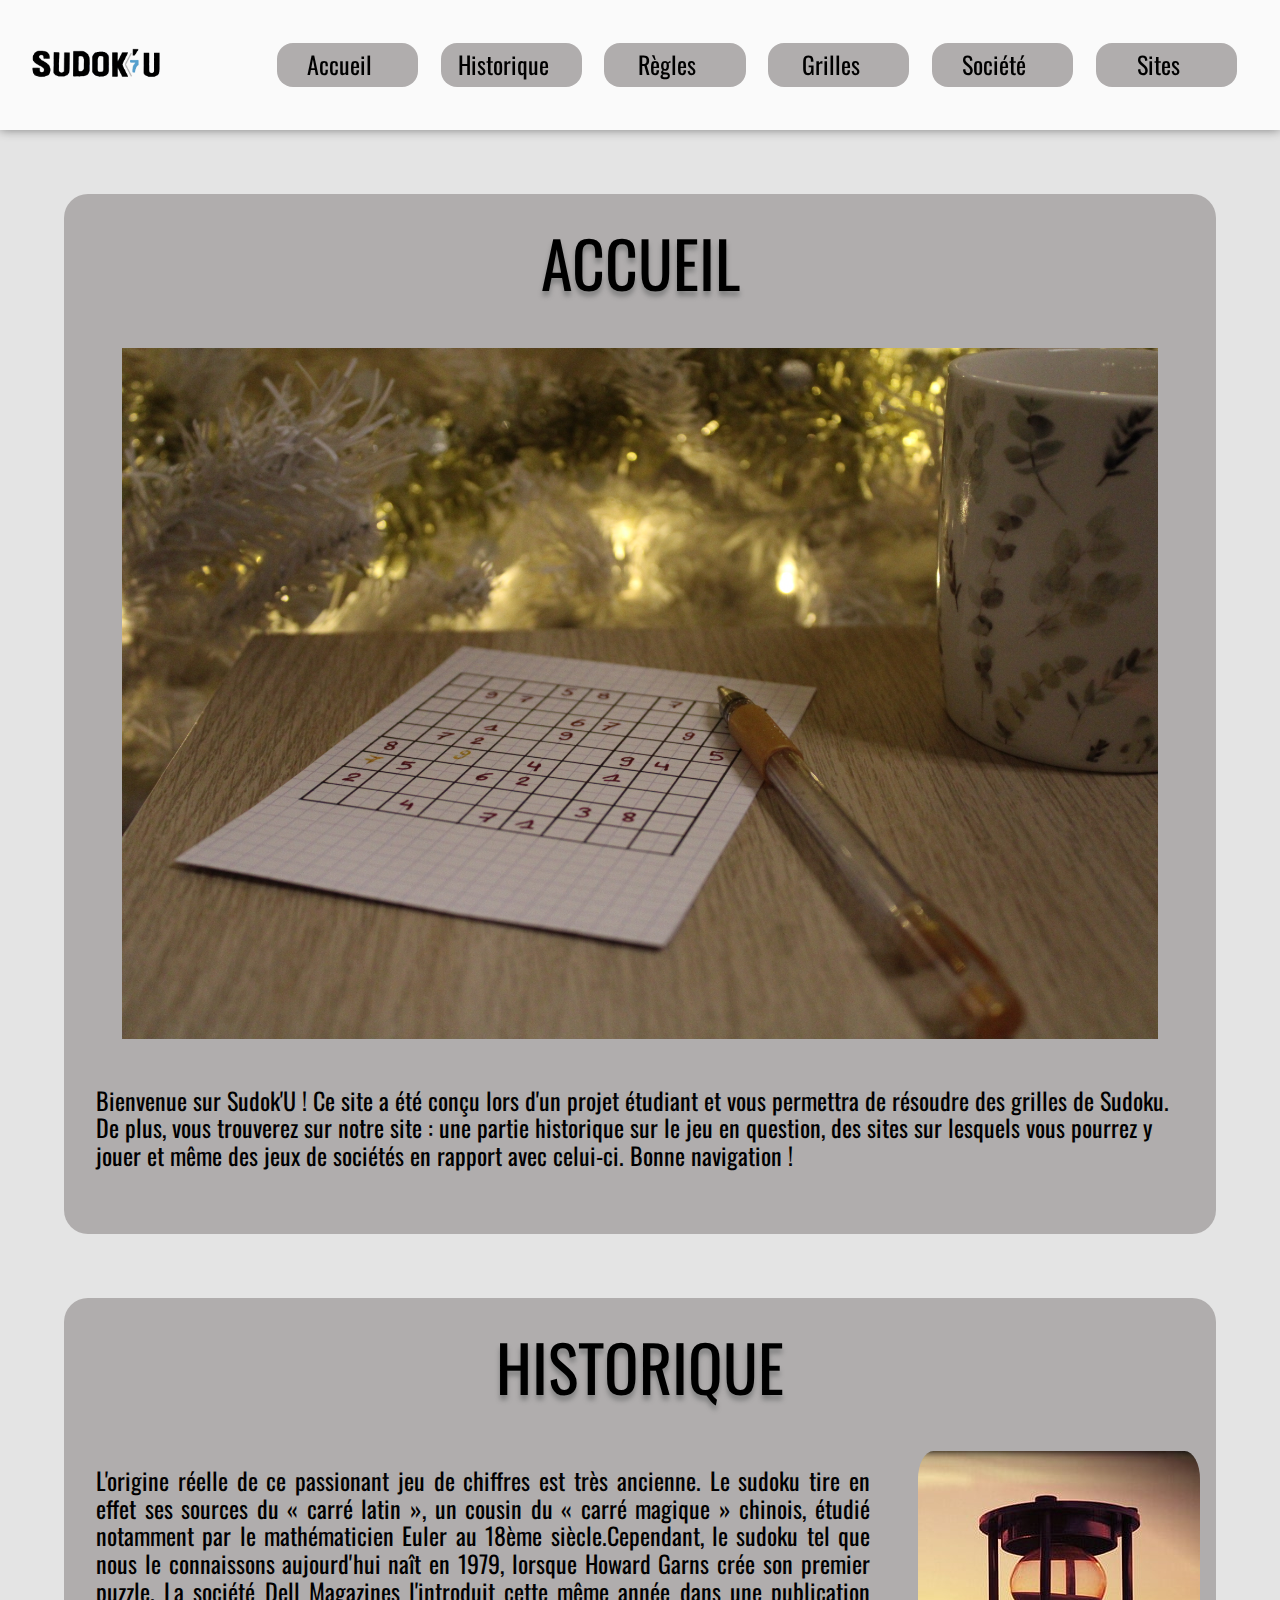
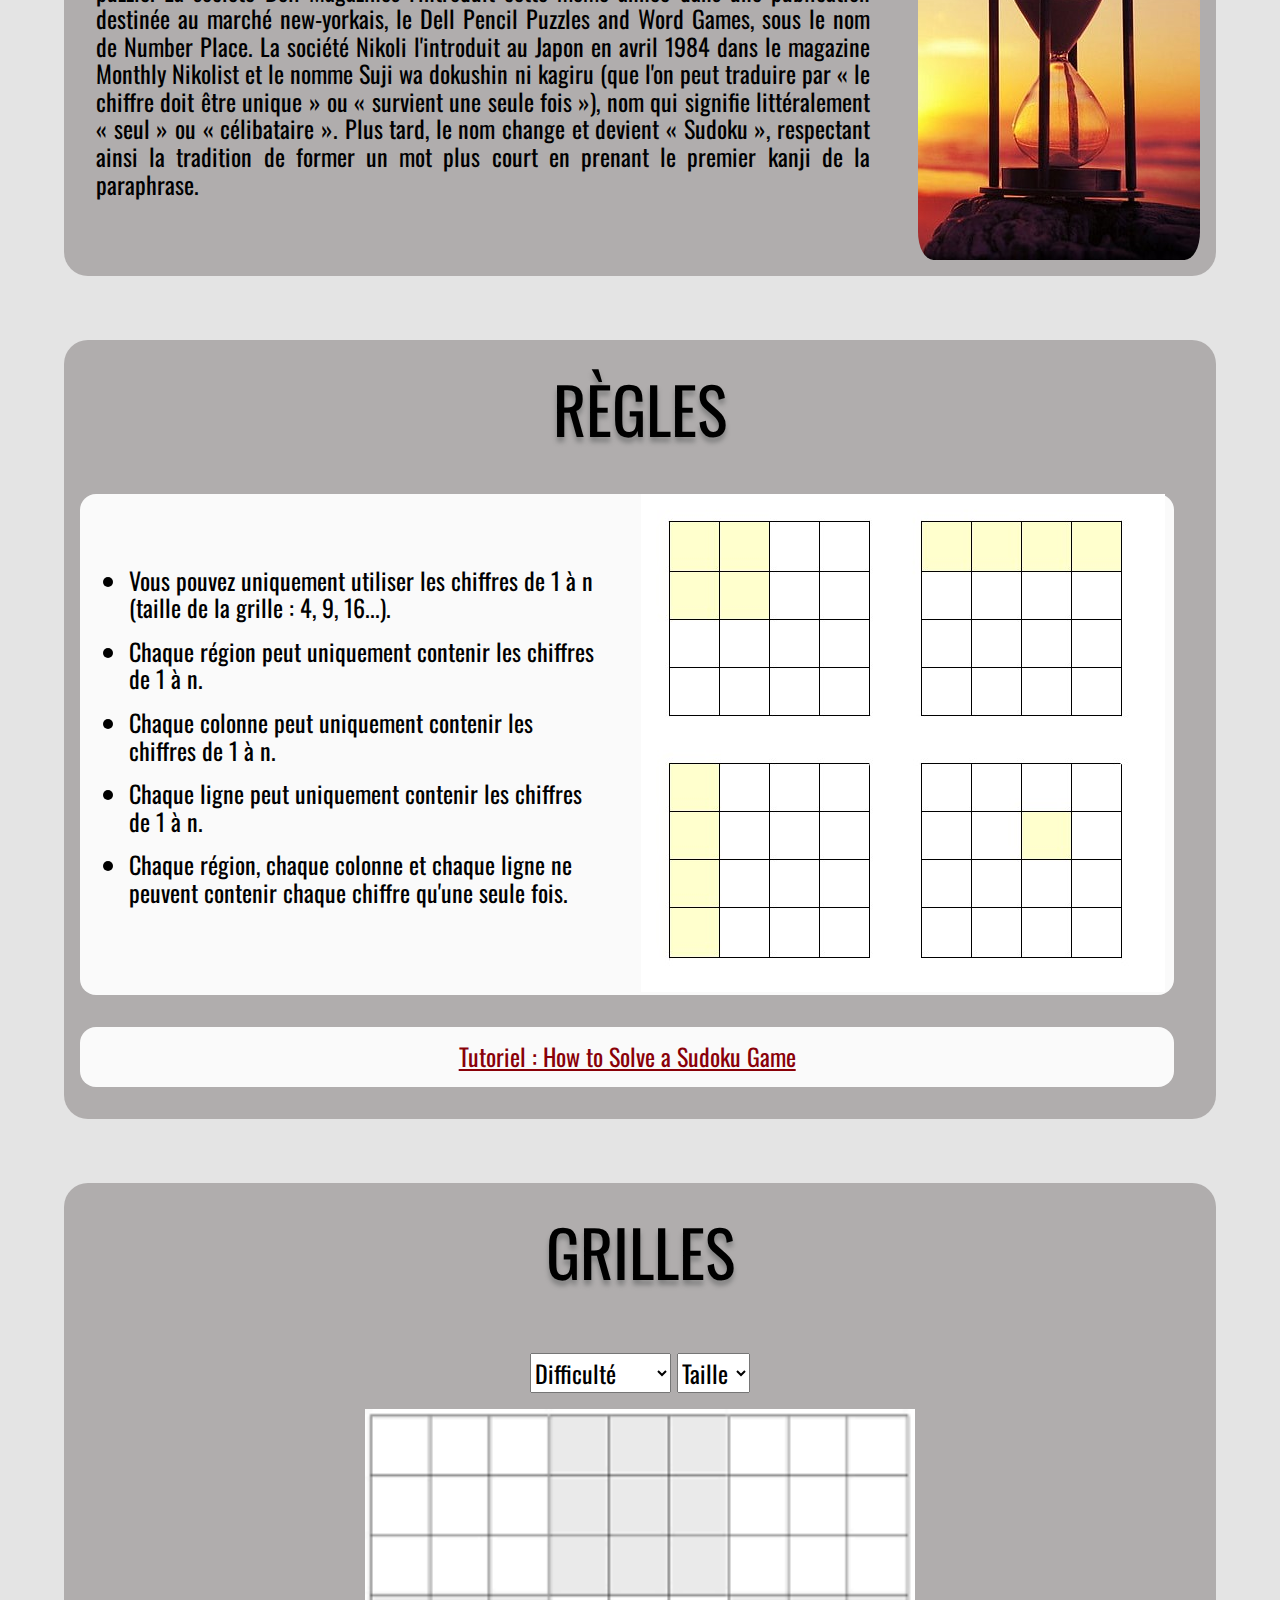
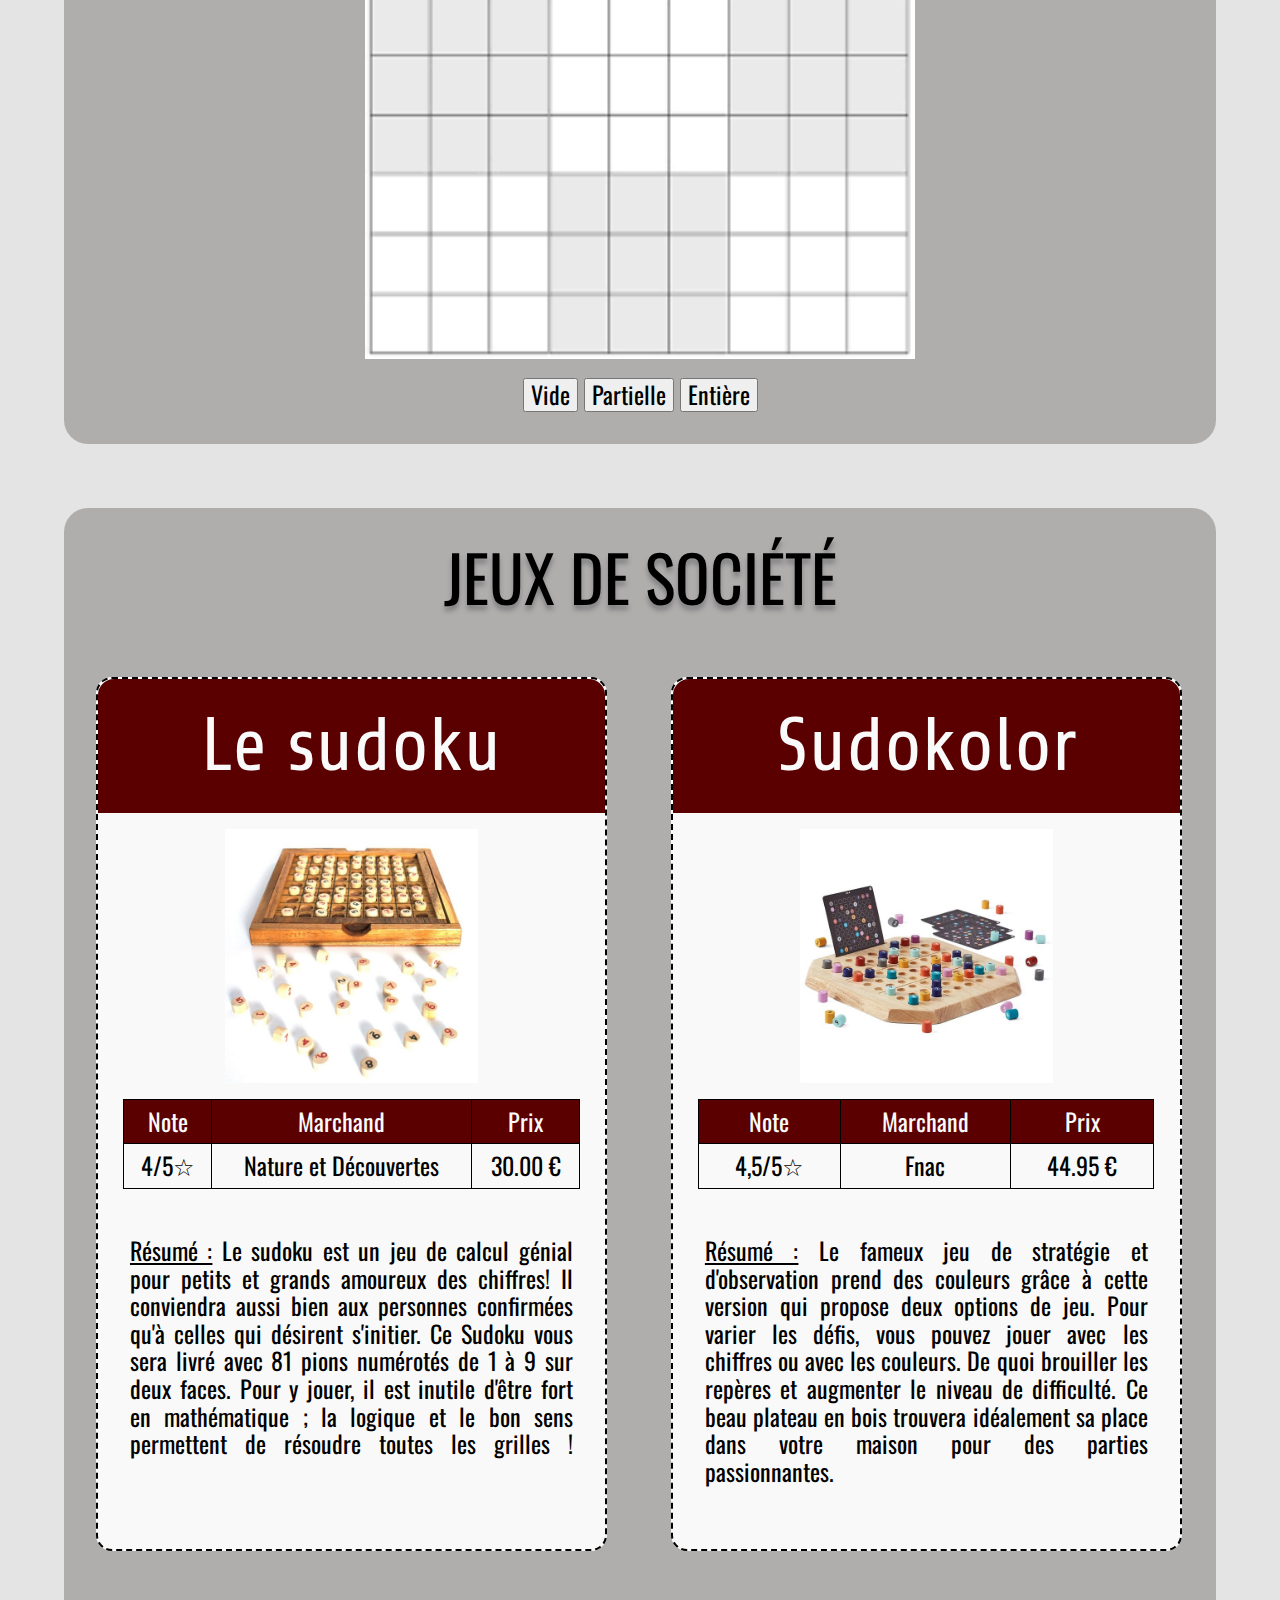
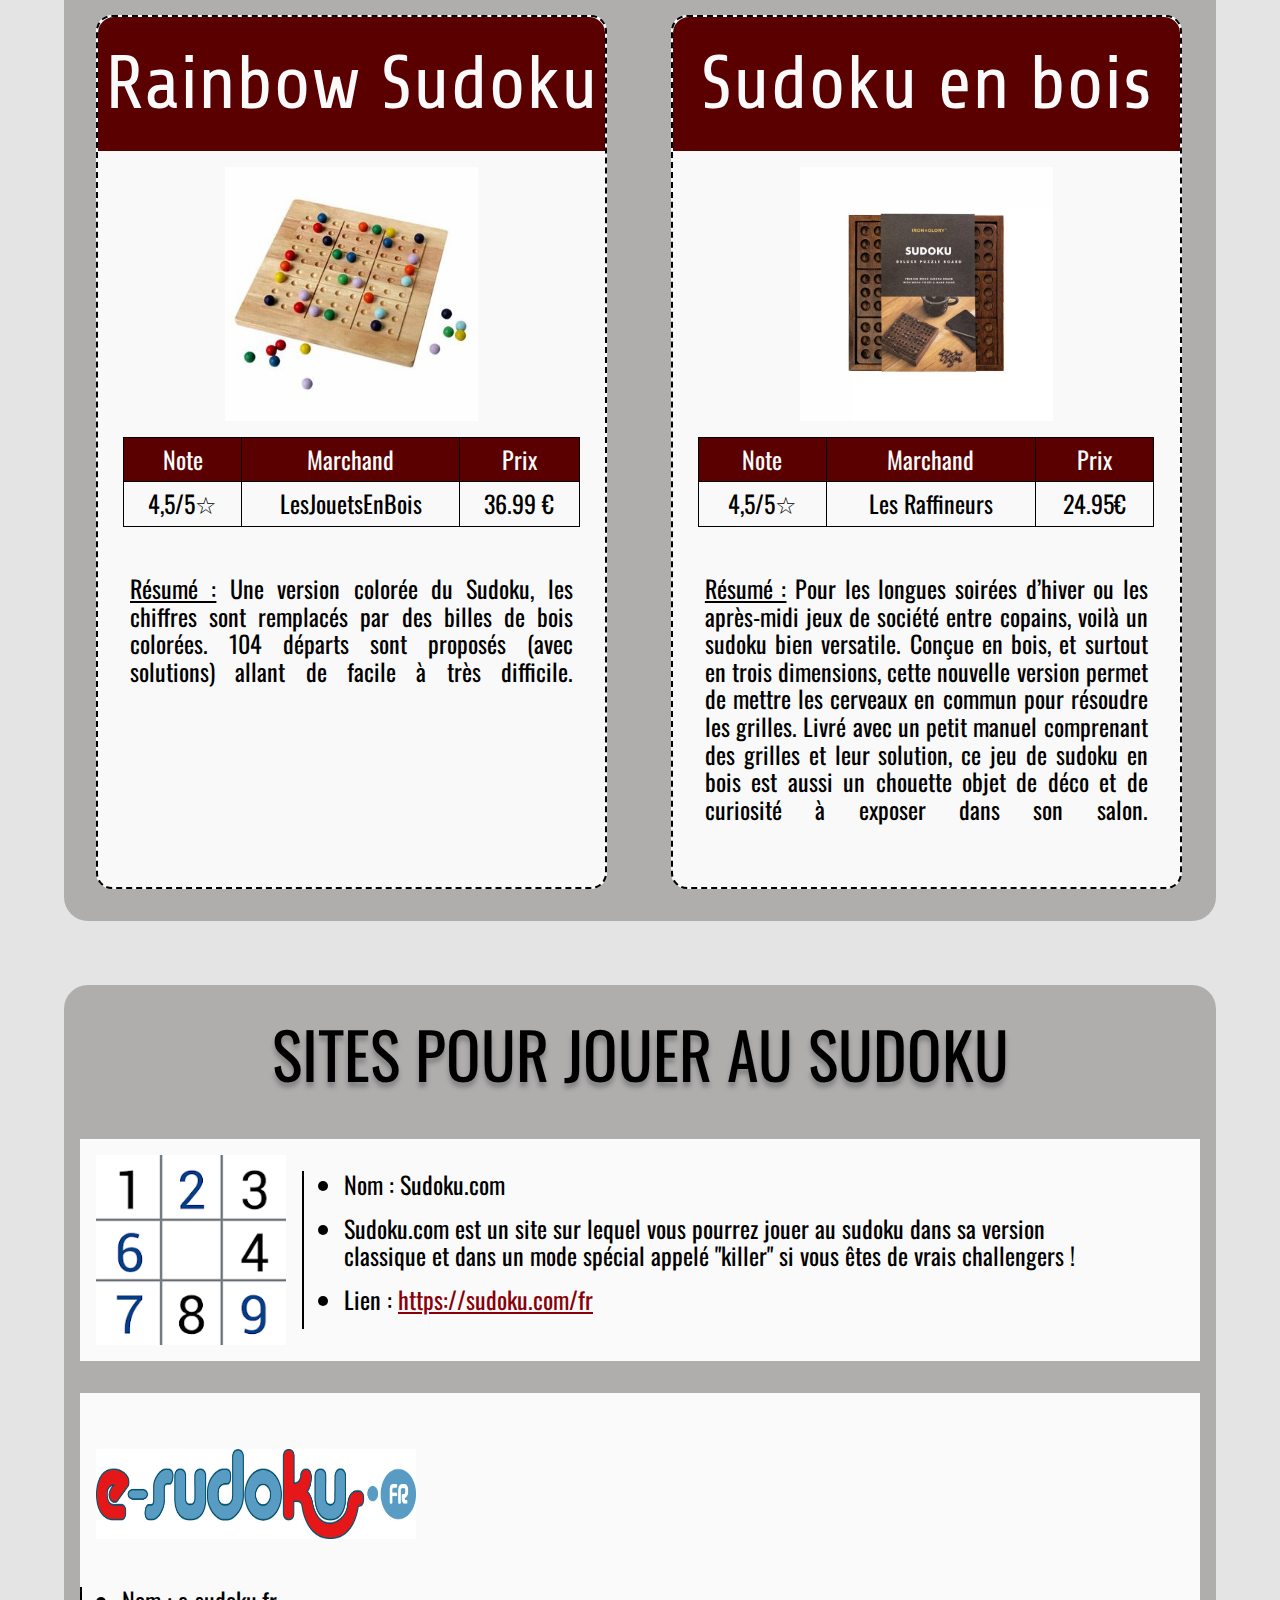
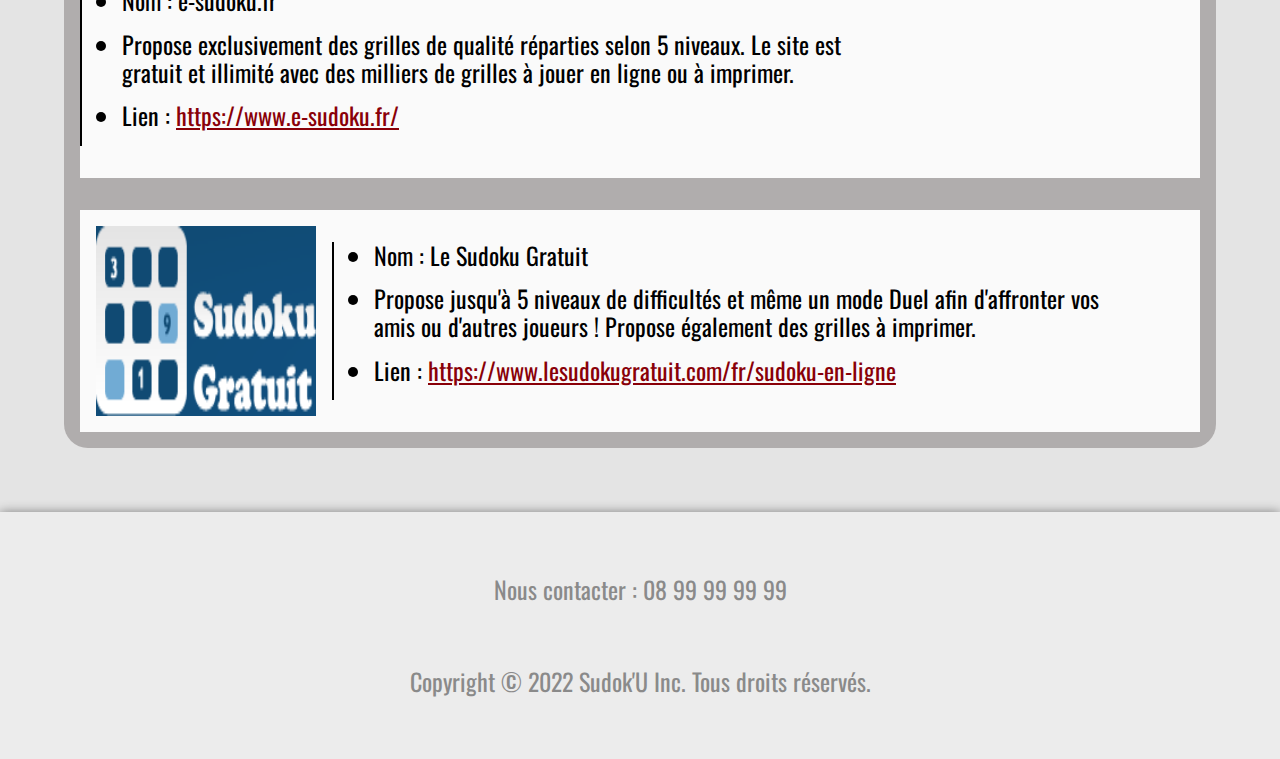
<file: index.html>
<!DOCTYPE html>
<html lang="fr">
<head>
	<meta charset="UTF-8">
	<link rel="stylesheet" href="Website_Sudoku_FunzSGF/css/style2.css">
	<link rel="stylesheet" href="Website_Sudoku_FunzSGF/css/normalize.css">
	<link rel="preconnect" href="https://fonts.googleapis.com">
	<link rel="preconnect" href="https://fonts.gstatic.com" crossorigin>
	<link href="https://fonts.googleapis.com/css2?family=Archivo+Narrow:wght@400;500;600;700&family=Oswald:wght@200;300;400;500&display=swap" rel="stylesheet">
	<link rel="preconnect" href="https://fonts.googleapis.com">
	<link rel="preconnect" href="https://fonts.gstatic.com" crossorigin>
	<link href="https://fonts.googleapis.com/css2?family=Archivo+Narrow:wght@400;500;600;700&family=Moulpali&family=Oswald:wght@200;300;500&display=swap" rel="stylesheet">
	<title>Sudok'U</title>
</head>

<body>
	<header>
		<nav>
			<img src="Website_Sudoku_FunzSGF/img/logo_sudoku.png" alt="Logo Sudok'U">

			<ul>
				<li><a href="#accueil">Accueil</a></li>
				<li><a href="#historique">Historique</a></li>
				<li><a href="#règles">Règles</a></li>
				<li><a href="#grilles">Grilles</a></li>
				<li><a href="#société">Société</a></li>
				<li><a href="#sites">Sites</a></li>
			</ul>

		</nav>

	</header>

	<main>

		<!---ACCUEIL----------------------------------------------------------------------------------------------------->
		<section id="accueil">

			<header>
				<h2>ACCUEIL</h2>
			</header>

			<article>
				<img src="Website_Sudoku_FunzSGF/img/photo_accueil.JPG" alt="Photo de Sudoku">

				<p>Bienvenue sur Sudok'U ! Ce site a été conçu lors d'un projet étudiant et vous permettra de résoudre des grilles de Sudoku. De plus, vous trouverez sur notre site : une partie historique sur le jeu en question, des sites sur lesquels vous pourrez y jouer et même des jeux de sociétés en rapport avec celui-ci. Bonne navigation !
				</p>
			</article>

		</section>


		<!---HISTORIQUE------------------------------------------------------------------------------------------------->
		<section class="his" >
			<header>
				<div id="historique"><h2>HISTORIQUE</h2></div>
			</header>

			<article id="histoire">
				<img src="Website_Sudoku_FunzSGF/img/sablier.jpg" alt="Photo de sablier">

				<p>L'origine réelle de ce passionant jeu de chiffres est très ancienne. Le sudoku tire en effet ses sources du « carré latin », un cousin du « carré magique » chinois, étudié notamment par le mathématicien Euler au 18ème siècle.Cependant, le sudoku tel que nous le connaissons aujourd'hui naît en 1979, lorsque Howard Garns crée son premier puzzle. La société Dell Magazines l'introduit cette même année dans une publication destinée au marché new-yorkais, le Dell Pencil Puzzles and Word Games, sous le nom de Number Place. La société Nikoli l'introduit au Japon en avril 1984 dans le magazine Monthly Nikolist et le nomme Suji wa dokushin ni kagiru (que l'on peut traduire par « le chiffre doit être unique » ou « survient une seule fois »), nom qui signifie littéralement « seul » ou « célibataire ». Plus tard, le nom change et devient « Sudoku », respectant ainsi la tradition de former un mot plus court en prenant le premier kanji de la paraphrase.</p>
			</article>

		</section>


		<!---REGLES ------------------------------------------------------------------------------------------------------>
		<section id="regles">
			<header>
				<div id="règles"><h2>RÈGLES</h2></div>
			</header>

			<article>
				<ul>
					<li>Vous pouvez uniquement utiliser les chiffres de 1 à n (taille de la grille : 4, 9, 16...).</li>
					<li>Chaque région peut uniquement contenir les chiffres de 1 à n.</li>
					<li>Chaque colonne peut uniquement contenir les chiffres de 1 à n.</li>
					<li>Chaque ligne peut uniquement contenir les chiffres de 1 à n.</li>
					<li>Chaque région, chaque colonne et chaque ligne ne peuvent contenir chaque chiffre qu'une seule fois.</li>
				</ul>

				<figure>
					<img src="Website_Sudoku_FunzSGF/img/regles.jpg" alt="Schéma des règles">
				</figure>
			</article>

			<article>
				<a href="https://www.youtube.com/watch?v=OtKxtvMUahA">Tutoriel : How to Solve a Sudoku Game</a>
			</article>


		</section>


		<!---GRILLES----------------------------------------------------------------------------------------------------->
		<section id="grilles">
			<header>
				<div id="grilles"><h2>GRILLES</h2></div>
			</header>

			<article>
				<select name="difficulté" id="difficulty-select">
				    <option value="">Difficulté</option>
				    <option value="facile">Facile</option>
				    <option value="intermédiaire">Intermédiaire</option>
				    <option value="difficile">Difficile</option>

				</select>

				<select name="taille" id="taille-select">
				    <option value="">Taille</option>
				    <option value="4x4">4x4</option>
				    <option value="9x9">9x9</option>
				    <option value="16x16">16x16</option>

				</select>
			</article>

			<article>
				<img src="Website_Sudoku_FunzSGF/img/grille_vide.png" alt="Grille vide de sudoku">
			</article>

			<article>
				<input class="favorite styled" type="button" value="Vide">
				<input class="favorite styled" type="button" value="Partielle">
				<input class="favorite styled" type="button" value="Entière">

			</article>




		</section>

		<!---JEUX DE SOCIETE--------------------------------------------------------------------------------------------->
		<section>
			<header>
				<div id="société"><h2>JEUX DE SOCIÉTÉ</h2></div>
			</header>

			<div id="jeux">
				<article>
					<header>
						<h3>Le sudoku</h3>
					</header>

					<img src="Website_Sudoku_FunzSGF/img/jeu1.jpg" alt="Photo du jeu">

					<table>
	                    <thead>
	                        <tr>
	                            <th>Note</th>
	                            <th>Marchand</th>
	                            <th>Prix</th>
	                        </tr>
	                    </thead>
	                    <tbody>
	                        <tr>
	                            <td>4/5☆</td>
	                            <td>Nature et Découvertes</td>
	                            <td>30.00 €</td>
	                        </tr>
	                    </tbody>
	                </table>

	                <p><span>Résumé :</span> Le sudoku est un jeu de calcul génial pour petits et grands amoureux des chiffres! Il conviendra aussi bien aux personnes confirmées qu'à celles qui désirent s'initier. Ce Sudoku vous sera livré avec 81 pions numérotés de 1 à 9 sur deux faces.  Pour y jouer, il est inutile d'être fort en mathématique ; la logique et le bon sens permettent de résoudre toutes les grilles !</p>

				</article>

				<article>
					<header>
						<h3>Sudokolor</h3>
					</header>

					<img src="Website_Sudoku_FunzSGF/img/jeu2.jpg" alt="Photo du jeu">

					<table>
	                    <thead>
	                        <tr>
	                            <th>Note</th>
	                            <th>Marchand</th>
	                            <th>Prix</th>
	                        </tr>
	                    </thead>
	                    <tbody>
	                        <tr>
	                            <td>4,5/5☆</td>
	                            <td>Fnac</td>
	                            <td>44.95 €</td>
	                        </tr>
	                    </tbody>
	                </table>

	                <p><span>Résumé :</span> Le fameux jeu de stratégie et d'observation prend des couleurs grâce à cette version qui propose deux options de jeu. Pour varier les défis, vous pouvez jouer avec les chiffres ou avec les couleurs. De quoi brouiller les repères et augmenter le niveau de difficulté. Ce beau plateau en bois trouvera idéalement sa place dans votre maison pour des parties passionnantes.</p>


				</article>

				<article>
					<header>
						<h3>Rainbow Sudoku</h3>
					</header>

					<img src="Website_Sudoku_FunzSGF/img/jeu3.jpg" alt="Photo du jeu">

					<table>
	                    <thead>
	                        <tr>
	                            <th>Note</th>
	                            <th>Marchand</th>
	                            <th>Prix</th>
	                        </tr>
	                    </thead>
	                    <tbody>
	                        <tr>
	                            <td>4,5/5☆</td>
	                            <td>LesJouetsEnBois</td>
	                            <td>36.99 €</td>
	                        </tr>
	                    </tbody>
	                </table>

	                <p><span>Résumé :</span> Une version colorée du Sudoku, les chiffres sont remplacés par des billes de bois colorées. 104 départs sont proposés (avec solutions) allant de facile à très difficile.</p>

				</article>

				<article>
					<header>
						<h3>Sudoku en bois</h3>
					</header>

					<img src="Website_Sudoku_FunzSGF/img/jeu4.webp" alt="Photo du jeu">

					<table>
	                    <thead>
	                        <tr>
	                            <th>Note</th>
	                            <th>Marchand</th>
	                            <th>Prix</th>
	                        </tr>
	                    </thead>
	                    <tbody>
	                        <tr>
	                            <td>4,5/5☆</td>
	                            <td>Les Raffineurs</td>
	                            <td>24.95€</td>
	                        </tr>
	                    </tbody>
	                </table>

	                <p><span>Résumé :</span> Pour les longues soirées d’hiver ou les après-midi jeux de société entre copains, voilà un sudoku bien versatile. Conçue en bois, et surtout en trois dimensions, cette nouvelle version permet de mettre les cerveaux en commun pour résoudre les grilles. Livré avec un petit manuel comprenant des grilles et leur solution, ce jeu de sudoku en bois est aussi un chouette objet de déco et de curiosité à exposer dans son salon. </p>

				</article >
			</div>
		</section>

		<!---SITES ------------------------------------------------------------------------------------------------------>
		<section id="site">
			<header>
				<div id="sites"><h2>SITES POUR JOUER AU SUDOKU</h2></div>
			</header>

			<article id="premierlogo">
				<img src="Website_Sudoku_FunzSGF/img/sudokucomlogo.png" alt="Logo de sudoku.com">
				<ul>
					<li>Nom : Sudoku.com</li>
					<li>Sudoku.com est un site sur lequel vous pourrez jouer au sudoku dans sa version classique et dans un mode spécial appelé "killer" si vous êtes de vrais challengers !</li>
					<li>Lien : <a href="https://sudoku.com/fr">https://sudoku.com/fr</a></li>
				</ul>
			</article>

			<article id="deuxiemelogo">
				<img src="Website_Sudoku_FunzSGF/img/Esudoku_logo.png" alt="Logo de e-sudoku.fr">
				<ul>
					<li>Nom : e-sudoku.fr</li>
					<li>Propose exclusivement des grilles de qualité réparties selon 5 niveaux. Le site est gratuit et illimité avec des milliers de grilles à jouer en ligne ou à imprimer.</li>
					<li>Lien : <a href="https://www.e-sudoku.fr/">https://www.e-sudoku.fr/</a></li>
				</ul>
			</article>

			<article id="troisiemelogo">
				<img src="Website_Sudoku_FunzSGF/img/logolesudokugratuit.png" alt="Logo de sudoku.com">
				<ul>
					<li>Nom : Le Sudoku Gratuit</li>
					<li>Propose jusqu'à 5 niveaux de difficultés et même un mode Duel afin d'affronter vos amis ou d'autres joueurs ! Propose également des grilles à imprimer.</li>
					<li>Lien : <a href="https://www.lesudokugratuit.com/fr/sudoku-en-ligne">https://www.lesudokugratuit.com/fr/sudoku-en-ligne</a></li>
				</ul>
			</article>

		</section>

	</main>

	<!---FOOTER----------------------------------------------------------------------------------------------------->
	<footer>
		<p>Nous contacter : 08 99 99 99 99</p>
		<p>Copyright © 2022 Sudok'U Inc. Tous droits réservés.</p>
	</footer>

</body>

</html>
</file>
<file: Website_Sudoku_FunzSGF/css/style2.css>
body {
	background-color: #E4E4E4;
	font-family: 'Oswald', sans-serif;
	font-size: 24px;
	font-weight: normal;
	text-align: match-parent;
}

/************************
 * Titres
 ************************/

h2 {
	font-size: 64px;
	margin: 0;
	padding-top: 2rem;
	padding-bottom: 2rem;
	text-align: center;
	font-weight: normal;
	text-shadow: 0px 5px 5px gray;

}

h3 {
	margin: 0;
	padding-top: 1.5rem;
	padding-bottom: 1.5rem;
	text-align: center;
}


/************************
 * Global
 ************************/

main {
	background-color: #E4E4E4;

	display: flex;
	flex-direction: column;
	flex-wrap: column;
}

section {

	background-color: #B0ADAD;
	border: 0;
	border-radius: 1.5rem;
	flex-flow: column;
	margin: 4rem;
	flex-grow: 1; /* définit le facteur d'expansion d'un élément flexible selon sa dimension principale.*/
}


p {
	margin-bottom: 2rem;
	padding: 2rem;

}

p:first-of-type {
	/*first-of-type permet de cibler le premier élément d'un type donné parmi ceux d'un même
	élément parent (et de même niveau).*/
	margin-top: 0;
}

a{
	color: #890008;

}

figure {
	margin: 0;
}


/************************
 * Listes
 ************************/

ul {
	display: flex;
	flex-direction: column;/* définit l'axe principal et la direction des éléments (normale ou inversée).*/
	justify-content: center; /* La propriété CSS justify-content indique la façon dont l'espace doit être réparti
	entre et autour des éléments selon l'axe principal d'un conteneur flexible ou selon l'axe en ligne lorsque le
	conteneur est une grille -> centré sur l'axe horizontal ici */
	list-style-type: ;
	margin: 2rem 0;
}

li {
	border-radius: 2rem ;
	color: #000000;
	margin-bottom: 1rem;
	margin-right: 1rem;
}

/************************
 * Headers
 ************************/

body > header {
	align-items: center;
	display: flex;
	flex-direction: row-reverse;
	justify-content: center;
	position: sticky;
	top: 0px;
}

body > header img {
	float: left;
	height: 128px;
}

/************************
 * Navigation
 ************************/

nav {
	background-color: #fafafa;
	flex-shrink: 0;
	width: 100%;
	box-shadow: 0 0 10px 0 gray;
	top: 0;

}

nav ul {
	display:flex;
	flex-direction: row;
	align-items: center;
	margin: 0;
	padding: 2rem;
}

nav li {
	background-color: #B0ADAD;
	display: flex;
	align-content: center;
	align-items: center;
	justify-content: center;

	flex-flow: row;
	border-radius: 1rem;
	margin: 0.7rem;
	padding: 0;
	text-align: right;

	transition-duration: 300ms;
	transition-property: background-color width;
	width: 100%;
}

nav a {
	color: #000000;
	display: inline-block;
	margin-right: 1rem;
	padding: .5rem 0;
	text-decoration: none;
}

/********* SURVOL **********/
/* La pseudo-classe :hover permet de spécifier l'apparence d'un élément au moment où l'utilisateur le survole avec
le pointeur sans nécessairement l'activer*/

nav li:hover {
	background-color: #5B0000;
	width: 110%;
}

nav li:hover a {
	color: #fafafa;
}

/************************
 * Accueil
 ************************/

#accueil article {
	display: flex;
	flex-wrap: wrap;
	flex-direction: column;
	align-items: center;
	justify-content: center;
}

#accueil img {
	width: 90%;
	margin: 1rem;
}

/************************
 * Historique
 ************************/

#histoire {
	display: flex;
	flex-direction:row-reverse ;
}

#histoire p {
	text-align: justify;
	text-align-last: justify;
}

#histoire img {
	padding: 1rem;
	border-radius: 10% ;
}

/************************
 * Règles
 ************************/

#regles {
	display : flex;
	flex-direction: column;
	padding-bottom: 1rem;
}

#regles article {
	display: flex;
	flex-wrap: wrap;
	flex-direction: row;
	justify-content: space-around;

	background-color: #fafafa;
	margin: 1rem;
	border-radius: 1rem;
	width:95%;
}

#regles ul {
	width:45%;

}

#regles a {
	padding:1rem;
}

/************************
 * Grilles
 ************************/

#grilles {
	display: flex;
	flex-direction: column;
	align-items: center;
	text-align: center;
	padding-bottom:2rem;
}

#grilles article {
	align-items:center;

}

#grilles img {
	margin:1rem;
	width:550px;
	height:550px;
}

/************************
 * Jeux
 ************************/

#jeux {
	display : flex;
	flex-wrap: wrap;
}

#jeux header {
	background-color: #5B0000;
	width: 100%;
	border-radius: 1rem 1rem 0rem 0rem;
	margin-bottom: 1rem;
	color :#fafafa;
	font-family: 'Moulpali', cursive;
	font-size: 64px;
}

#jeux h3 {
	font-weight: normal;
}

#jeux article {
	display : flex;
	flex-wrap: wrap;
	flex-direction: column;
	align-items: center;
	justify-content: flex-start;
	border: 2px dashed black;

	background-color: #F9F9F9;
	border-radius: 1rem;
	margin: 2rem;
	padding: 0rem;
	width: 44%;
}

#jeux table {
	margin-top: 1rem;
	margin-bottom: 1rem;
}

#jeux p {
	text-align: justify;
	text-align-last: justify;
}
#jeux img {
	width: 50%;
}

span {
	text-decoration: underline black ;
}

/************************
 * Tables
 ************************/

table {
	border-collapse: collapse;
	width: 90%;
}

table th,
table td {
	border: 1px solid black;
	padding: .5rem;
	text-align: center;
}

table th {
	background-color: #5B0000;
	color: #fafafa;
	font-weight: normal;
}

/************************
 * SITES
 ************************/

#site {
	display : flex;
	flex-wrap: wrap;
	flex-direction: column;
}

#site article {
	display: flex;
	flex-wrap: wrap;
	flex-direction: row;
	margin: 1rem;
	background-color: #fafafa;
	flex-shrink: 2;
}

#site ul {
	width: 70%;
	border-left: black solid 2px;
}

#site img {
	/*width: 10%;*/
	margin: 1rem;
}

#premierlogo img{
	width:190px;
	height:190px;
}

#deuxiemelogo img{
	margin-top:3.5rem;
	width:320px;
	height:90px;
}

#troisiemelogo img{
	width:220px;
	height:190px;
}

/************************
 * Footer
 ************************/

footer {
	background-color: #ECECEC;
	padding: 2rem;
	text-align: center;
	box-shadow: 0 0 10px 0 gray
}

footer p {
	color: #8A8A8A;
	margin: 0;
}
</file>
